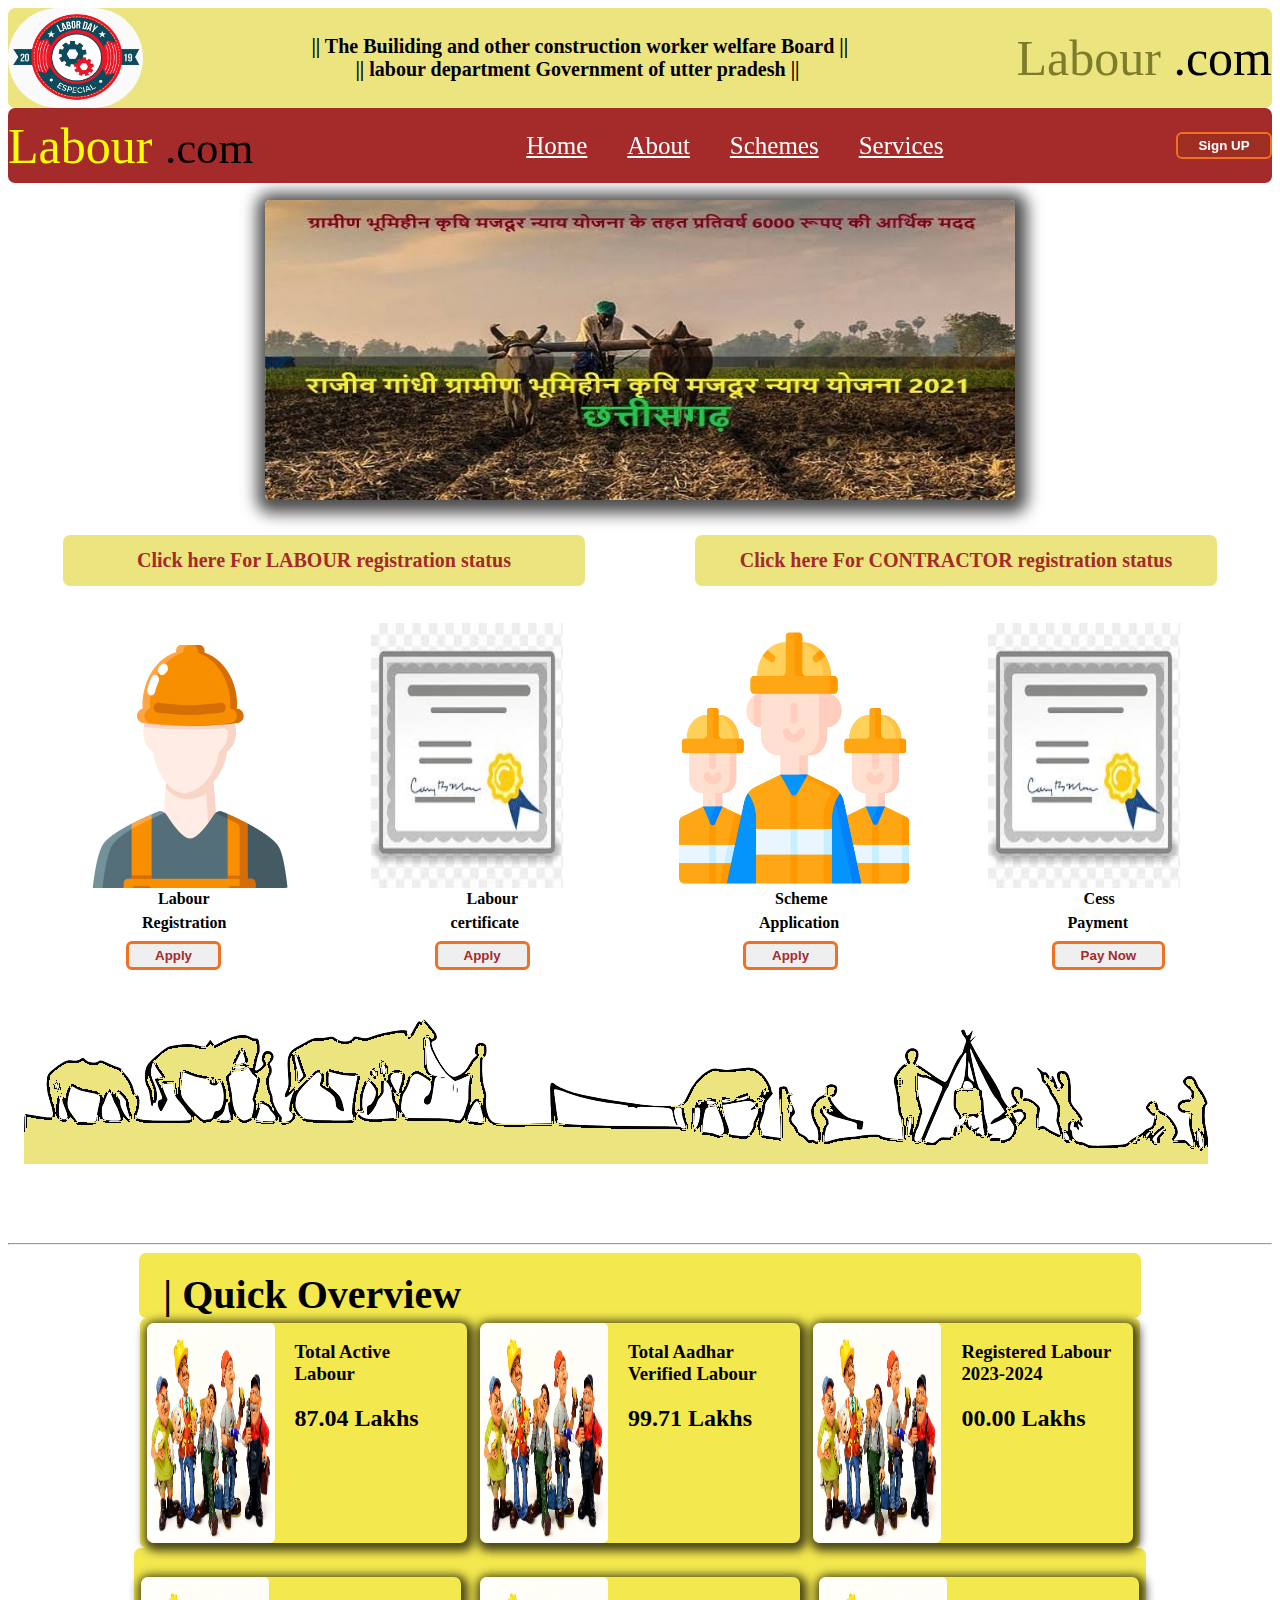
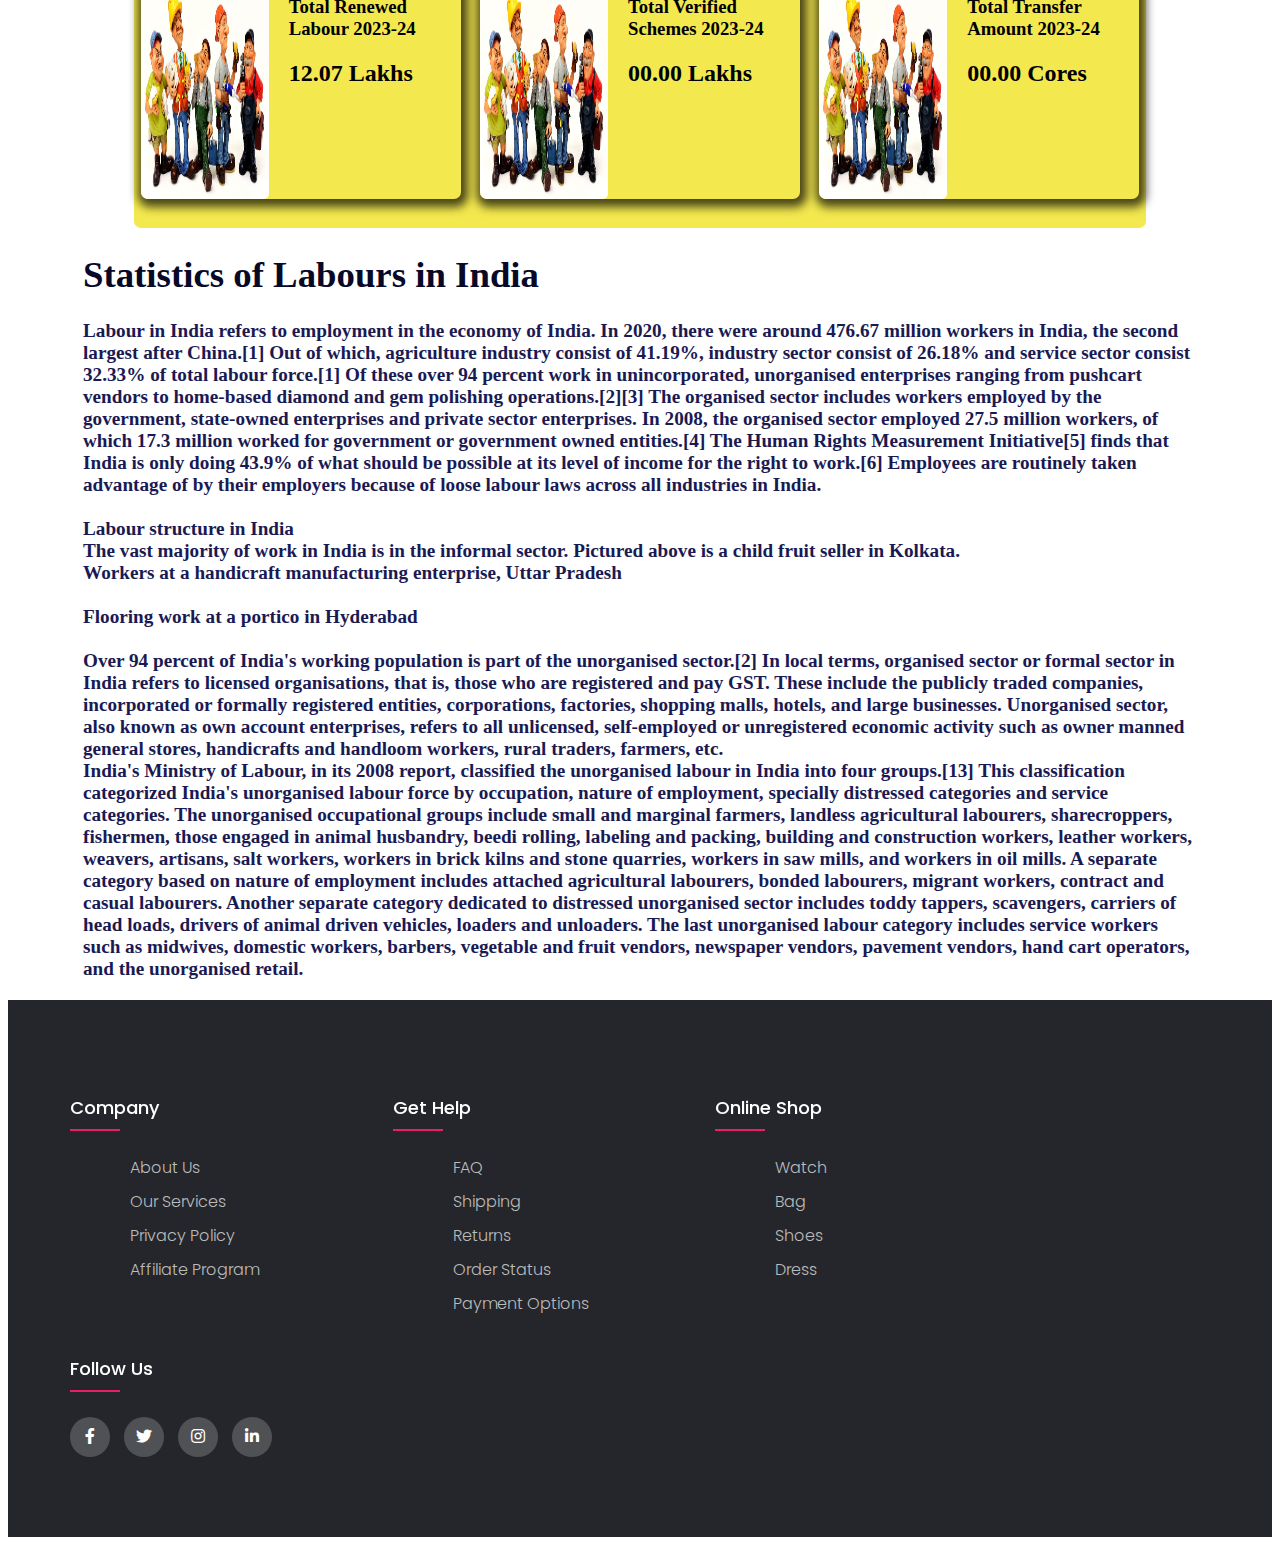
<file: index.html>
<!DOCTYPE html>
<html lang="en">
<head>
    <meta charset="UTF-8">
    <meta http-equiv="X-UA-Compatible" content="IE=edge">
    <meta name="viewport" content="width=device-width, initial-scale=1.0">
    <title>labour.com</title>
    <link rel="stylesheet" href="style.css">
    <link rel="stylesheet" type="text/css" href="https://cdnjs.cloudflare.com/ajax/libs/font-awesome/5.15.1/css/all.min.css">
    <!-- <link rel="stylesheet" href="style1.css">
    <link rel="stylesheet" href="style2.css"> -->
</head>
<body> 
    <div class="aboveheader">
        <div class="logo"><img src="logo.jpg" alt=""></div>
        <div class="moto"><div class="moto1">|| The Builiding and other construction worker welfare Board ||</div> <div class="moto2">|| labour  department  Government of utter pradesh ||</div> </div>
        <div class="logo1">Labour <span>.com</span></div>
    </div> 
    <!-- <header> -->
        <div class="stick">
        <nav>
            <div class="logoname">Labour <span>.com</span></div>
            <ul>
                <li><a href="index.html">Home</a></li>
                <li><a href="design (1).html">About</a></li>
                <li><a href="index1.html">Schemes</a></li>                
                <li><a href="design (1).html">Services</a></li>
            </ul>
            <button class="btn">Sign UP</button>
        </nav>
    </div>
    <!-- </header> -->
    <div class="container"><img src="modi1.jpg" alt="loading" id="slideimage"></div>
    <div class="status">
        <div class="lstatus">Click here For LABOUR registration status</div>
        <div class="sastatus">Click here For CONTRACTOR registration status</div>
    </div>
    <div class="boxes">
        <div class="lregistration">
            <div class="lregistrationimg"><img src="images/construction-worker.png" alt=""></div>
            <div class="below">Labour</div> <div class="below1">Registration</div>
            <button class="btnr">Apply</button>
        </div>
        <div class="lscheme">
            <div class="lschemeimg"><img src="certificatel.png" alt=""></div>
            <div class="below">Labour</div><div class="below1">certificate</div>
            <button class="btnr">Apply</button>
        </div>
        <div class="lcertificate">
            <div class="lcertificateimg"><img src="images/workers.png" alt=""></div>
            <div class="below">Scheme</div><div class="below1">Application</div>
            <button class="btnr">Apply</button>
        </div>
        <div class="payment">
            <div class="paymentimg"><img src="certificatel.png" alt=""></div>
            <div class="below">Cess</div><div class="below1">Payment</div>
            <button class="btnr">Pay Now</button>
        </div>
    </div>
    <div class="hrimg"></div>
    <hr>
    <div class="data">
        <div class="quick">| Quick Overview</div>
        <div class="data1">
            <div class="b1"><img src="craftsmen-3094035__480.jpg" alt=""><div class="b1data"><h3>Total Active <br>Labour</h3>
            <h2>87.04 Lakhs</h2></div> </div>
            <div class="b2"><img src="craftsmen-3094035__480.jpg" alt=""><div class="b1data"><h3>Total Aadhar<br>Verified Labour</h3>
                <h2>99.71 Lakhs</h2></div></div>
            <div class="b3"><img src="craftsmen-3094035__480.jpg" alt=""><div class="b1data"><h3>Registered Labour <br>2023-2024</h3>
                <h2>00.00 Lakhs</h2></div></div>
        </div>
    </div>
        <div class="data2">
            <div class="b4"><img src="craftsmen-3094035__480.jpg" alt=""><div class="b1data"><h3>Total Renewed <br>Labour 2023-24</h3>
                <h2>12.07 Lakhs</h2></div></div>
            <div class="b5"><img src="craftsmen-3094035__480.jpg" alt=""><div class="b1data"><h3>Total Verified <br> Schemes 2023-24</h3>
                <h2>00.00 Lakhs</h2></div></div>
            <div class="b6"><img src="craftsmen-3094035__480.jpg" alt=""><div class="b1data"><h3>Total  Transfer<br>Amount 2023-24</h3>
                <h2>00.00 Cores</h2></div></div>
        </div>
    <section class="para" >
        <h1 class="heading" >Statistics of Labours in India</h1>
        <p class ="description">Labour in India refers to employment in the economy of India. In 2020, there were around 476.67 million workers in India, the second largest after China.[1] Out of which, agriculture industry consist of 41.19%, industry sector consist of 26.18% and service sector consist 32.33% of total labour force.[1] Of these over 94 percent work in unincorporated, unorganised enterprises ranging from pushcart vendors to home-based diamond and gem polishing operations.[2][3] The organised sector includes workers employed by the government, state-owned enterprises and private sector enterprises. In 2008, the organised sector employed 27.5 million workers, of which 17.3 million worked for government or government owned entities.[4] The Human Rights Measurement Initiative[5] finds that India is only doing 43.9% of what should be possible at its level of income for the right to work.[6] Employees are routinely taken advantage of by their employers because of loose labour laws across all industries in India.
            <br> <br> 

            Labour structure in India <br> 
            
            The vast majority of work in India is in the informal sector. Pictured above is a child fruit seller in Kolkata. <br> 
            
            Workers at a handicraft manufacturing enterprise, Uttar Pradesh <br> <br>
            
            Flooring work at a portico in Hyderabad <br> <br>
            Over 94 percent of India's working population is part of the unorganised sector.[2] In local terms, organised sector or formal sector in India refers to licensed organisations, that is, those who are registered and pay GST. These include the publicly traded companies, incorporated or formally registered entities, corporations, factories, shopping malls, hotels, and large businesses. Unorganised sector, also known as own account enterprises, refers to all unlicensed, self-employed or unregistered economic activity such as owner manned general stores, handicrafts and handloom workers, rural traders, farmers, etc. <br>
            
            India's Ministry of Labour, in its 2008 report, classified the unorganised labour in India into four groups.[13] This classification categorized India's unorganised labour force by occupation, nature of employment, specially distressed categories and service categories. The unorganised occupational groups include small and marginal farmers, landless agricultural labourers, sharecroppers, fishermen, those engaged in animal husbandry, beedi rolling, labeling and packing, building and construction workers, leather workers, weavers, artisans, salt workers, workers in brick kilns and stone quarries, workers in saw mills, and workers in oil mills. A separate category based on nature of employment includes attached agricultural labourers, bonded labourers, migrant workers, contract and casual labourers. Another separate category dedicated to distressed unorganised sector includes toddy tappers, scavengers, carriers of head loads, drivers of animal driven vehicles, loaders and unloaders. The last unorganised labour category includes service workers such as midwives, domestic workers, barbers, vegetable and fruit vendors, newspaper vendors, pavement vendors, hand cart operators, and the unorganised retail.</p>
    </section>
    <div class="mostbelow">

        <footer class="footer">
             <div class="contain">
                 <div class="row">
                     <div class="footer-col">
                         <h4>company</h4>
                         <ul>
                             <li><a href="#">about us</a></li>
                             <li><a href="#">our services</a></li>
                             <li><a href="#">privacy policy</a></li>
                             <li><a href="#">affiliate program</a></li>
                         </ul>
                     </div>
                     <div class="footer-col">
                         <h4>get help</h4>
                         <ul>
                             <li><a href="#">FAQ</a></li>
                             <li><a href="#">shipping</a></li>
                             <li><a href="#">returns</a></li>
                             <li><a href="#">order status</a></li>
                             <li><a href="#">payment options</a></li>
                         </ul>
                     </div>
                     <div class="footer-col">
                         <h4>online shop</h4>
                         <ul>
                             <li><a href="#">watch</a></li>
                             <li><a href="#">bag</a></li>
                             <li><a href="#">shoes</a></li>
                             <li><a href="#">dress</a></li>
                         </ul>
                     </div>
                     <div class="footer-col">
                         <h4>follow us</h4>
                         <div class="social-links">
                             <a href="#"><i class="fab fa-facebook-f"></i></a>
                             <a href="#"><i class="fab fa-twitter"></i></a>
                             <a href="#"><i class="fab fa-instagram"></i></a>
                             <a href="#"><i class="fab fa-linkedin-in"></i></a>
                         </div>
                     </div>
                 </div>
             </div>
        </footer>
      </div>
      
    <script src="./script.js"></script>
</body>
</html>
</file>
<file: style.css>
/* body{
    background-image: url("farmer-158432_1280.png");
    margin: -665px 0px 0px 0px;
    background-repeat: no-repeat;
} */
@import url('https://fonts.googleapis.com/css2?family=Poppins:wght@300;400;500;600;700&display=swap');
.aboveheader{
    display: flex;
    align-items: center;
    justify-content: space-between;
    height: 100px;
    background-color: rgb(236, 228, 127);
    border-radius: 7px;
}
.logo{
background-color: antiquewhite;
height: 100px;
width: 135px;
overflow: hidden;
border-radius: 74px ;
background-color: rgba(0, 0,0, .7);
}
.logo img{
    width: 100%;
    height: 100%;

}
.moto{
    /* background-color: rgb(236, 183, 112); */
    font-size: 20px;
    font-weight: bolder;

}
.moto2{
    padding-left:44px;
}
/* span{
    background-color: rgb(75, 45, 6);

} */
.logo1{
    /* background-color: rgb(235, 131, 34); */
    color: rgb(124, 124, 42);
    font-size: 50px;
}
.logo1 span{
    color: black;
}
/* header{
    background-color: orangered;
    height: 50px;
    width: 100%;
    align-items: center;
} */
.stick{
    position: sticky;
    top: 0px;
}
nav{
    background-color: brown;
    display: flex;
    align-items: center;
    justify-content: space-between;
    height: 75px;
    width: 100%;
    /* position: sticky;
    top: 0; */
    margin-bottom: 17px;
    /* left: 0;
    right: 0; */
    border-radius: 7px;
}
nav ul{
    display: flex;
}
li{
    list-style: none;
    /* display: flex; */
}
 li a{
    list-style: none;
    display: inline-block;
    align-items: center;
   padding: 0px 20px;
   font-size: large;
   color: white;
   font-size: 25px;
}
a:hover{
    color: rgb(223, 220, 10);
    font-size: large;
    cursor: pointer;
    font-size: 22px;
    font-weight: 100;
}
button :hover{
    cursor: pointer;
}
.logoname{
    color: yellow;
    font-size: 50px;
    font-weight: 510;
}
.logoname span{
    color: black;
    font-size: 45px;
}
.logoname:hover{
    cursor: pointer;
    font-size: 50px;
}
.btn{
    padding: 4px 12px;
    border: 2px solid rgb(239 113 33);;
    border-radius: 6px;
    cursor: pointer;
    color: white;
    background-color: rgb(137 58 8 / 23%);
    width: 7.5vw;
    font-weight: bold;
}
.btn:hover{
    background-color: rgb(243, 232, 78);
    color: black;
    border: 2px solid rgb(243, 232, 78);
    font-weight: bold;
    font-size: 15px;
}
.container{
    height: 300px;
    width: 750px;   
    background-color: blanchedalmond;
    margin: auto;
    overflow: hidden;
    box-shadow: 2px 3px 16px  10px rgba(0,0, 0, 0.7);
    border-radius: 5px;
}

.container img{
width: 100%;
height: 100%;
}
.status{
    display: flex;
    align-items: center;
    justify-content: space-around;
    /* background-color: burlywood; */
    height: 75px;
    width: 100%;
    margin-top: 23px;
}
.lstatus{
    /* background-color: aqua; */
    background-color: rgb(236, 228, 127);
    height: 41px;
    width:40vw;
    display:flex;
    align-items: center;
    padding:5px;
    border-radius: 7px;
    justify-content: center;
    color: brown;
    font-weight: bold;
    font-size: 20px;
}
.lstatus:hover{
    height: 44px;
    width: 42vw;
    cursor: pointer;
    background:  rgb(243, 232, 78);;
    font-size: 22px;
}
.sastatus{
    /* background-color: aqua; */
    background-color: rgb(236, 228, 127);
    height: 41px;
    width: 40vw;
    display:flex;
    align-items: center;
    padding: 5px;
    border-radius: 7px;
    justify-content: center;
    color: brown;
    font-weight: bold;
    font-size: 20px;
}
.sastatus:hover{
    height: 44px;
    width: 42vw;
    cursor: pointer;
    background-color:  rgb(243, 232, 78);
    font-size: 22px;
}
.boxes{
    /* background-color: rgb(94, 255, 0); */
    display: flex;
    align-items: center;
    justify-content: space-between;    
    height: 42vh;
    margin: 25px 54px 0px 54px;
    /* padding: 0px 2px; */
    overflow: hidden;
}
.lregistration{
/* background-color: rgb(177, 177, 59); */
height: 42vh;
width: 18vw;
border-radius: 5px;
overflow: hidden;
}
.lregistrationimg{
    height: 70%;
    width: 100%;
    /* background-color: blueviolet; */
    border-radius: 7px;
    overflow: hidden;
    /* background-image: cover; */
}
.lregistrationimg img{
    height: 35vh;
    width: 20vw;
}
.lscheme{
    /* background-color: rgb(177, 177, 59); */
height: 42vh;
width: 18vw;
overflow: hidden;

}
.lschemeimg{
    height: 70%;
    width: 100%;
    /* background-color: blueviolet; */
    border-radius: 7px;
    overflow: hidden;
}
.lschemeimg img{
    height: 30vh;
    width: 15vw;
}
.lcertificate{
    /* background-color: rgb(177, 177, 59); */
height: 42vh;
width: 18vw;
overflow: hidden;
}
.lcertificateimg{
    height: 70%;
    width: 100%;
    /* background-color: blueviolet; */
    border-radius: 7px;
    overflow: hidden;
}
.lcertificateimg img{
    height: 30vh;
    width: 18vw;
}
.payment{
    /* background-color: rgb(177, 177, 59); */
height: 42vh;
width: 18vw;
overflow: hidden;
}
.paymentimg{
    height: 70%;
    width: 100%;
    /* background-color: blueviolet; */
    border-radius: 7px;
    overflow: hidden;
}
.paymentimg img{
    height: 30vh;
    width: 15vw;
}
.btnr{
    padding: 4px 26px;
    margin-top: 0.19rem;
    margin-left: 4rem;
    border: 3px solid rgb(239 113 33);;
    border-radius: 6px;
    cursor: pointer;
    color: brown;
    font-weight: bolder
    /* background-color: rgb(239 113 33); */
}
.btnr:hover{
    font-size: 0.9rem;
    cursor: pointer;
}
.below{
    height: 1.5rem;
    width: 100%;
    /* background-color: yellow; */
    padding-left: 6rem;
    overflow: hidden;
    font-weight: bolder;
    margin-top: 2px;
}
.below1{
    padding-left: 5rem;
    /* background-color: aqua; */
    height: 1.5rem;
    font-weight: bolder;
}
.hrimg{
   height: 26vh;
   width: 90vw;
   background-image: url("Screenshot\ \(39\).png");
   padding-left: 0.5rem;
   background-repeat: no-repeat;
   margin-left: 1rem;
   padding-left: 2rem;
}
/* .data{
    height: 60vh;
    width: 80%;
    background-color: rgb(236, 228, 127);
    margin: auto;
    overflow: hidden;
} */
.quick{
    height: 10%;
    width: 76.35vw;
    background-color: rgb(243, 232, 78);
    font-size: 40px;
    font-weight: bolder;
    padding: 1.1rem 0rem 0rem 1.5rem;
    margin: auto;
    border-radius: 7px;
}
.data1{
    height:24.5vh;
    width: 77.1vw;
    background-color: rgb(243, 232, 78);
    display: flex;
    align-items: center;
    justify-content: space-between;
    padding: 5px  7px 5px 7px;
    margin: auto;
    border-radius: 7px;
}
.b1{
    height: 100%;
    width: 25vw;
    /* background-color: blue; */
    border-radius: 7px;
    box-shadow:2px 3px 10px  5px rgba(0,0, 0, 0.7); 
    overflow: hidden;
    display: flex;
}
.b1 img{
    height: 100%;
    width: 10vw;
    border-radius: 5px;
}
.b2{
    height: 100%;
    width: 25vw;
    /* background-color: blue; */
    border-radius: 7px;
    box-shadow:2px 3px 10px  5px rgba(0,0, 0, 0.7); 
    overflow: hidden;
    display: flex;
}
.b2 img{
    height: 100%;
    width: 10vw;
    border-radius: 5px;
}
.b3{
    height: 100%;
    width: 25vw;
    /* background-color: blue; */
    border-radius: 7px;
    box-shadow:2px 3px 10px  5px rgba(0,0, 0, 0.7); 
    overflow: hidden;
    display: flex;
}
.b3 img{
    height: 100%;
    width: 10vw;
    border-radius: 5px;
}
.data2{
    height:30vh;
    width: 79%;
    background-color:  rgb(243, 232, 78);
    display: flex;
    align-items: center;
    justify-content: space-between;
    padding: 5px  7px 5px 7px;
    margin: auto;
    border-radius: 7px;
}
.b4{    height: 82%;
    width: 25vw;
    /* background-color: blue; */
    border-radius: 7px;
    box-shadow:2px 3px 10px  5px rgba(0,0, 0, 0.7); 
    overflow: hidden;
    display: flex;
}
.b4 img{
    height: 100%;
    width: 10vw;
    border-radius: 5px;
}
.b5{    height: 82%;
    width: 25vw;
    /* background-color: blue; */
    border-radius: 7px;
    box-shadow:2px 3px 10px  5px rgba(0,0, 0, 0.7); 
    overflow: hidden;
    display: flex;
    /* margin-bottom: 23px; */
}
.b5 img{
    height: 100%;
    width: 10vw;
    border-radius: 5px;
}
.b6{    height: 82%;
    width: 25vw;
    /* background-color: blue; */
    border-radius: 7px;
    box-shadow:2px 3px 10px  5px rgba(0,0, 0, 0.7); 
    overflow: hidden;
    display: flex;
}
.b6 img{
    height: 100%;
    width: 10vw;
    border-radius: 5px;
}
.b1data{
    margin-left: 20px;
}
 h1{
    font-size:  2.3rem;
    color: rgb(8, 8, 39);
    padding: 0px 75px;
}
.description{
    font-size: 1.2rem;
    color: rgb(26, 26, 83);
    font-weight: bold;
    padding: 0px 75px;
}
@import url('https://fonts.googleapis.com/css2?family=Poppins:wght@300;400;500;600;700&display=swap');
.mostbelow{
	line-height: 1.5;
	font-family: 'Poppins', sans-serif;
}
/* *{
	margin:0;
	padding:0;
	box-sizing: border-box;
} */
.contain{
	max-width: 1170px;
	margin:auto;
}
.row{
	display: flex;
	flex-wrap: wrap;
}
ul{
	list-style: none;
}
.footer{
	background-color: #24262b;
    padding: 70px 0;
}
.footer-col{
   width: 25%;
   padding: 0 15px;
}
.footer-col h4{
	font-size: 18px;
	color: #ffffff;
	text-transform: capitalize;
	margin-bottom: 35px;
	font-weight: 500;
	position: relative;
}
.footer-col h4::before{
	content: '';
	position: absolute;
	left:0;
	bottom: -10px;
	background-color: #e91e63;
	height: 2px;
	box-sizing: border-box;
	width: 50px;
}
.footer-col ul li:not(:last-child){
	margin-bottom: 10px;
}
.footer-col ul li a{
	font-size: 16px;
	text-transform: capitalize;
	color: #ffffff;
	text-decoration: none;
	font-weight: 300;
	color: #bbbbbb;
	display: block;
	transition: all 0.3s ease;
}
.footer-col ul li a:hover{
	color: #ffffff;
	padding-left: 8px;
}
.footer-col .social-links a{
	display: inline-block;
	height: 40px;
	width: 40px;
	background-color: rgba(255,255,255,0.2);
	margin:0 10px 10px 0;
	text-align: center;
	line-height: 40px;
	border-radius: 50%;
	color: #ffffff;
	transition: all 0.5s ease;
}
.footer-col .social-links a:hover{
	color: #24262b;
	background-color: #ffffff;
}

/*responsive*/
@media(max-width: 767px){
  .footer-col{
    width: 50%;
    margin-bottom: 30px;
}
}
@media(max-width: 574px){
  .footer-col{
    width: 100%;
}
}
</file>
<file: style1.css>
@import url('https://fonts.googleapis.com/css2?family=Poppins:wght@100;200;300;400&display=swap');

:root{
    --blue:#f0f0f6;
}

*{
    font-family: 'Poppins', sans-serif;
    margin:0; padding:0;
    box-sizing: border-box;
    text-transform: capitalize;
    outline: none; border:none;
    text-decoration: none;
    transition: all .2s linear;
}

*::selection{
    background:var(--blue);
    color:#fff;
}

html{
    font-size: 80.5%;
    overflow-x: hidden;
}

section{
    min-height: 100vh;
    padding:0 9%;
    padding-top: 7.5rem;
}


.btn{
    padding:.7rem 4rem;
    display: inline-block;
    margin-top: 1.5rem;
    font-size: 1.7rem;
    color:#ff0048;
    border:.1rem solid #DEE4EE;
}

.btn:hover{
    background:#ff0048;
    color:var(--blue);
}


.heading{
    text-align: center;
    color:var(--blue);
    font-size: 3rem;
    font-weight: normal;
}
.description{
    font-size: 1.7rem;
    text-align: var(--blue);
    color:#ffffff;
    width:80rem;
    margin:0 auto;
    text-align: center;
    text-shadow: 10px 10px 10px #ff0048;
}


.service{
    background:rgb(58, 57, 57)
}

.service .box-container{
    display: flex;
    align-items: center;
    justify-content: center;
    flex-wrap: wrap;
    padding:8rem 0;
}

.service .box-container .box{
    background:rgb(37, 39, 41);
    border:.1rem solid rgb(242, 255, 0);
    border-width: 5px;
    border-radius: 25px;
    padding:4rem;
    margin:5rem;
    width:40rem;
   box-shadow:  10px 20px 20px hotpink;
 
}

.service .box-container .box:hover{
    box-shadow: 25px 25px 30px rgba(20, 20, 19, 0.1);
}

.service .box-container .box img{
    image-resolution: 7rem;
    width:7rem;
    margin:2rem 0;
    height: 7rem;
   
}

.service .box-container .box h3{
    font-size: 2rem;
    color:rgb(255, 252, 252);
    
}

p {
font-size: 2rem;
color: #f9fcff;
}





.scroll-top img{
    height:7rem;
}
</file>
<file: style2.css>
@import url('https://fonts.googleapis.com/css2?family=Poppins:wght@100;200;300;400&display=swap');

:root{
    --blue:#131314;
}

*{
    font-family: 'Poppins', sans-serif;
    margin:0; padding:0;
    box-sizing: border-box;
    text-transform: capitalize;
    outline: none; border:none;
    text-decoration: none;
    transition: all .2s linear;
}

*::selection{
    background:var(--blue);
    color:#fff;
}

html{
    font-size: 80.5%;
    overflow-x: hidden;
}

section{
    min-height: 100vh;
    padding:0 9%;
    padding-top: 7.5rem;
}


.btn{
    padding:.7rem 4rem;
    display: inline-block;
    margin-top: 1.5rem;
    font-size: 1.7rem;
    color:#ff0048;
    border:.1rem solid #DEE4EE;
}

.btn:hover{
    background:#f4f4f4;
    color:var(--blue);
}


.heading{
    text-align: center;
    color:var(--blue);
    font-size: 3rem;
    font-weight: normal;
}
.description{
    font-size: 1.7rem;
    text-align: var(--blue);
    color:#121314;
    width:80rem;
    margin:0 auto;
    text-align: center;
}


.service{
    background:rgb(240,191,76)
}

.service .box-container{
    display: flex;
    align-items: center;
    justify-content: center;
    flex-wrap: wrap;
    padding:8rem 0;
}

.service .box-container .box{
    background:rgb(240, 198, 100);
    border:.1rem solid rgba(0, 0, 0, 0.1);
    border-width: 5px;
    border-radius: 25px;
    padding:4rem;
    margin:1.5rem;
    width:30rem;
   box-shadow:black;
 
}

.service .box-container .box:hover{
    box-shadow: 25px 25px 30px rgba(20, 20, 19, 0.1);
}

.service .box-container .box img{
    image-resolution: 7rem;
    width:7rem;
    margin:2rem 0;
    height: 7rem;
   
}

.service .box-container .box h3{
    font-size: 2rem;
    color:rgb(14, 12, 12);
    
}

p {
font-size: 2rem;
color: #191a1b;
}





.scroll-top img{
    height:7rem;
}
</file>
